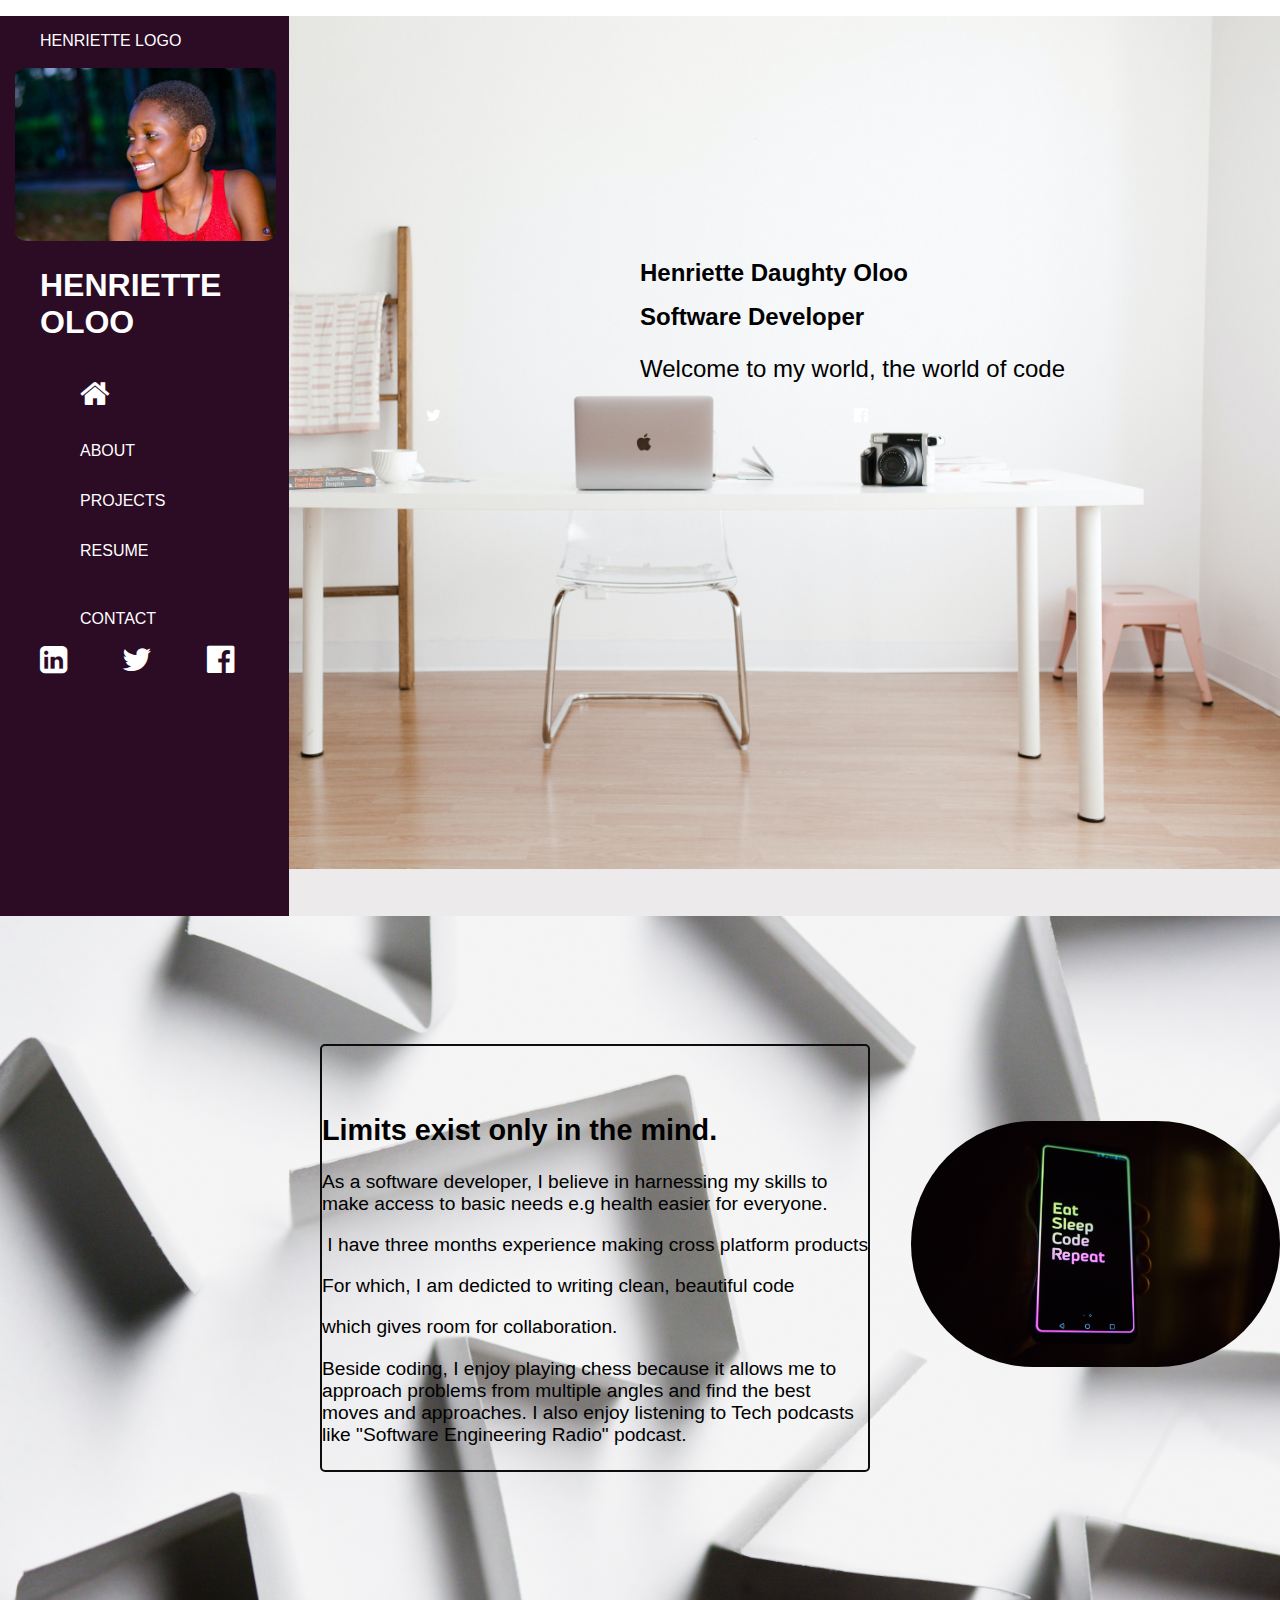
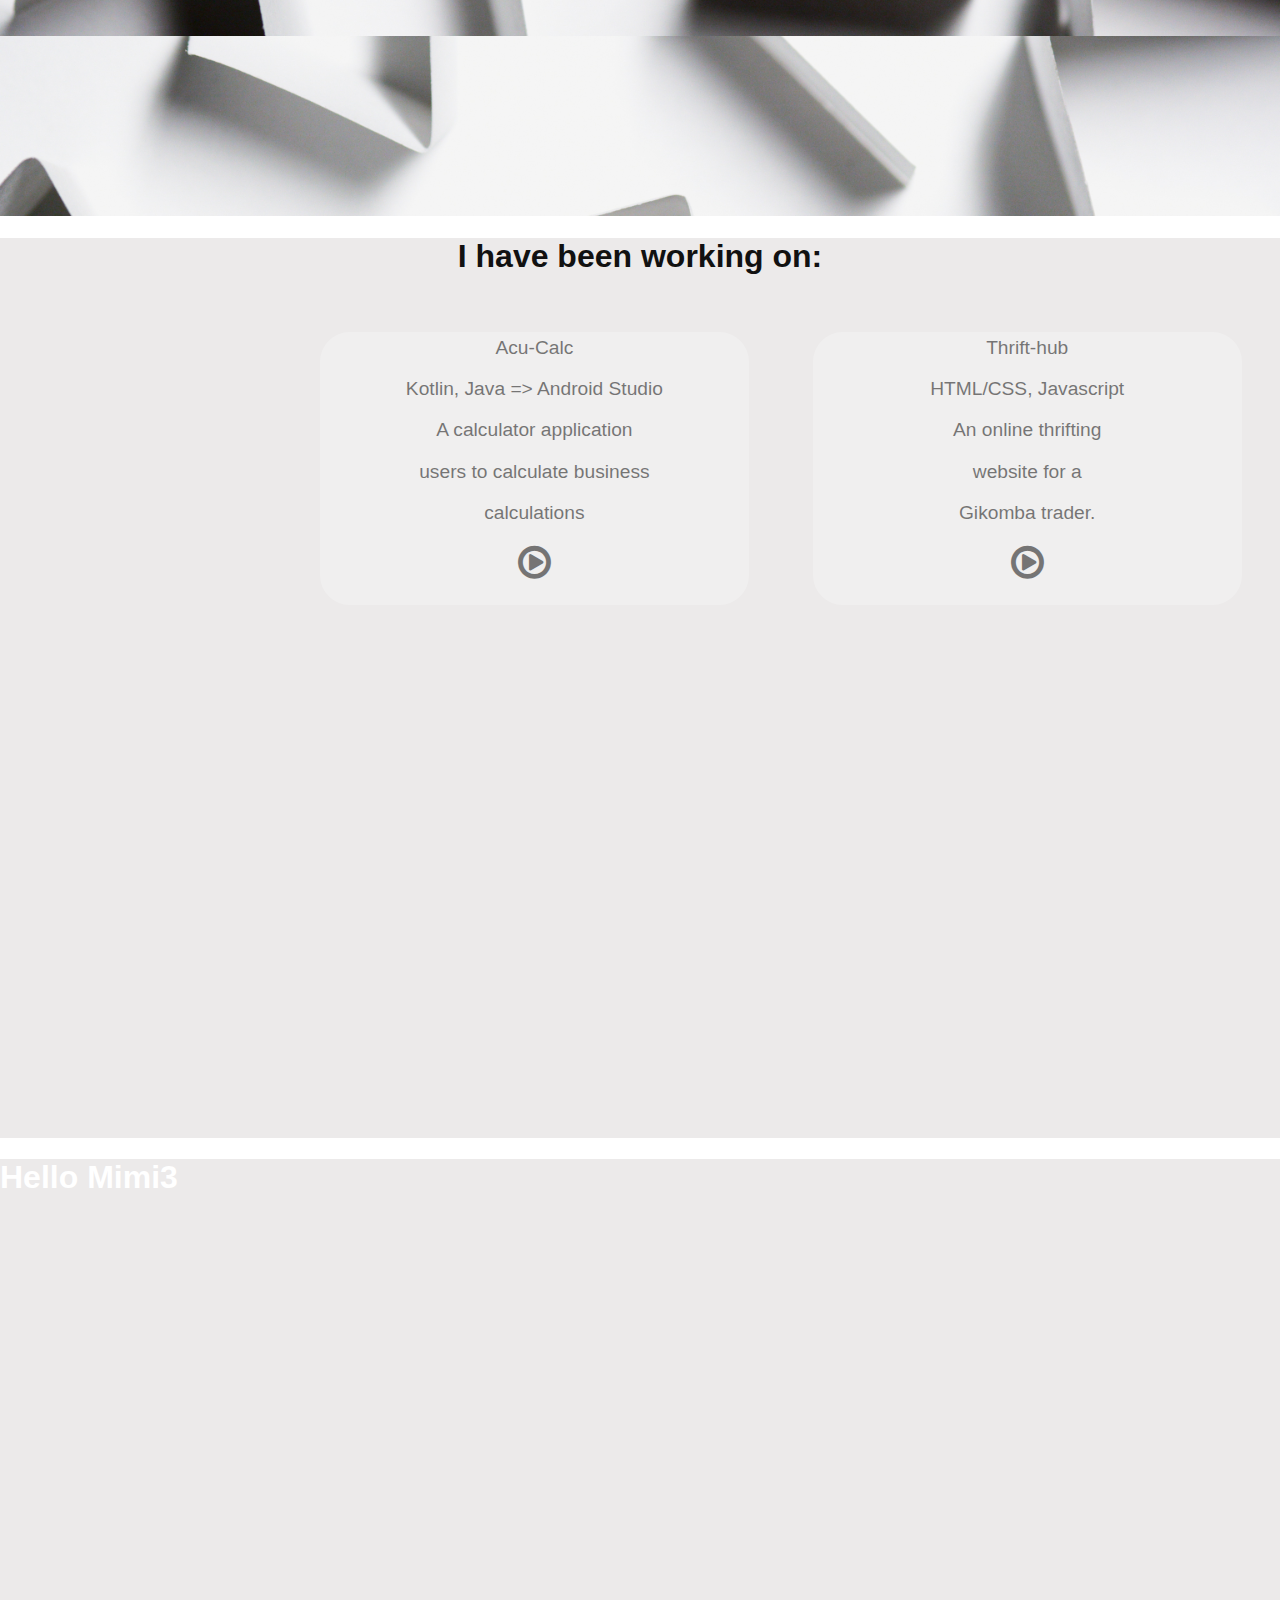
<file: index.html>
<!DOCTYPE html>
<html lang="en">
<head>
    <meta charset="UTF-8">
    <meta http-equiv="X-UA-Compatible" content="IE=edge">
    <meta name="viewport" content="width=device-width, initial-scale=1.0">
    <link rel="stylesheet" href="style.css">
    <link rel="stylesheet" href="index.js">
    <link rel="stylesheet" href="https://cdnjs.cloudflare.com/ajax/libs/font-awesome/4.7.0/css/font-awesome.min.css">
    
   
    <title>Henriette Oloo: Portfolio</title>
</head>

<body>
  <section class="all">
  <section id="home">
    <nav class="fixedNav" id="navigation">
      <ul>
            <!-- <li id="drop"><i class="fa fa-bars fa-2x" aria-hidden="true"></i></a></li> -->
            henriette Logo
            <br><br>
            <img id="cover" src="Images/profile.jpg" alt="">
            <br>
            <h1>Henriette Oloo</h1>

            <li><a href="#home"><i class="fa fa-home fa-2x" aria-hidden="true"></i></a></li>

              <br>
              <li><a href="#about">About</a></li>
              <li><a href="#projects">Projects</a></li>             
              <li><a href="#resume">Resume</a></li>
               <br>
               <br>
               <li><a href="#contacts">Contact</a></li>

              <div id="contIcon">
                <a href="https://www.linkedin.com/in/henriette-oloo/">
                  <i class="fa fa-linkedin-square fa-2x" aria-hidden="true"></i></a>
               <a href="https://twitter.com/HDaughty"><i class="fa fa-twitter fa-2x" aria-hidden="true"></i></a>
                <i class="fa fa-facebook-official fa-2x" aria-hidden="true"></i>
              <p> </p>
            </div> 


       </div>
      </ul>
    </nav>
    <h1 id="dedicated1" >Henriette Daughty Oloo</h1>
    <h1 id="dedicated2">Software Developer</h1>  
    <p id="dedicated3">Welcome to my world, the world of code</p>
    <div id="contIcon">
      <a href="https://www.linkedin.com/in/henriette-oloo/">
        <i class="fa fa-linkedin-square" aria-hidden="true"></i></a>
     <a href="https://twitter.com/HDaughty"><i class="fa fa-twitter" aria-hidden="true"></i></a>
      <i class="fa fa-facebook-official" aria-hidden="true"></i>
    <p> </p>
  </div> 

       

  </section>


  <section id="about">
    <div id="aboutMe"> 
      <div id="words">
          <br>
          <br>
      <!-- <p>I am a Software development student at AkiraChix</p> -->
      <h2>Limits exist only in the mind.</h2>
      <p>
        <!-- It is a fact that a day does not pass without someone getting sick. Born and raised in Kenya,
         I have experienced the toll that sickness and a lack of access to healthcare have on
          families. The experience is both painful and draining, especially in Kisumu where the doctor: patient 
          ratio is 1:70. -->
      </p>
<!-- <pre><p id="embark">Embarking on a journey of explosive creativity and problem solving. </p></pre> -->
        <!-- <p id="dedicated"> <p id="lang">tools like Android Studio.</p>  -->
        <p>As a software developer, I believe in harnessing my skills to make access to basic needs e.g health easier for everyone.</p>
        <pre><p id="embark"> I have three months experience making cross platform products</p></pre>
  
      <p>For which, I am dedicted to writing clean, beautiful code</p>
      <p>which gives room for collaboration.</p>
      <!-- <p>I aim to join in and explore the limitless possibilities of software development</p> -->


      <!-- <p>Currently delving into ideas of life for meaningfull impact. </p> -->
      <p>Beside coding, I enjoy playing chess because 
        it allows me to approach problems from multiple angles and
         find the best moves and approaches. I also enjoy listening to Tech podcasts like "Software Engineering Radio" podcast. </p>

      <h2></h2>
      </div>
      <div>
          <img id="picture2" src="Images/code.jpg" alt="">

      </div>
     </div>

  </section>

  <section id="projects">
    <h1>I have been working on:</h1>
    <br><br>
    <div id="theProjects">

      <div id="words1">
        <a id="black" href="https://github.com/HenrietteDaughtyOloo/Acu_Calc_Kotlin.git"> Acu-Calc</a>
        <p>Kotlin, Java => Android Studio</p>
        <p>A calculator application </p>
        <p> users to calculate business </p>
      <p> calculations</p>
        <p><a href="https://appetize.io/app/rrejpe7ze5hzaw6tagtz6okjvy">   
          <i class="fa fa-play-circle-o fa-2x" aria-hidden="true"></i></a></p>
      </div>

      <div id="words2"> 
        <a id="black" href="https://github.com/HenrietteDaughtyOloo/ecomerce_html_css.git">Thrift-hub</a>
        <p>HTML/CSS, Javascript</p>
        <p>An online thrifting</p>
          <p>website for a </p>
           <p>Gikomba trader.</p>

        <p><a href="https://henriettedaughtyoloo.github.io/ecomerce_html_css/">
          <i class="fa fa-play-circle-o fa-2x" aria-hidden="true"></i></a></p>      
      </div>

    </div>
  </section>

  <section id="resume">
    <h1>
      Hello Mimi3
    </h1>
  </section>


 


  <section id="contacts">
    <h1>
      Hello Mimi5
    </h1>
  </section>

  </section>




</body>
</html>
</file>
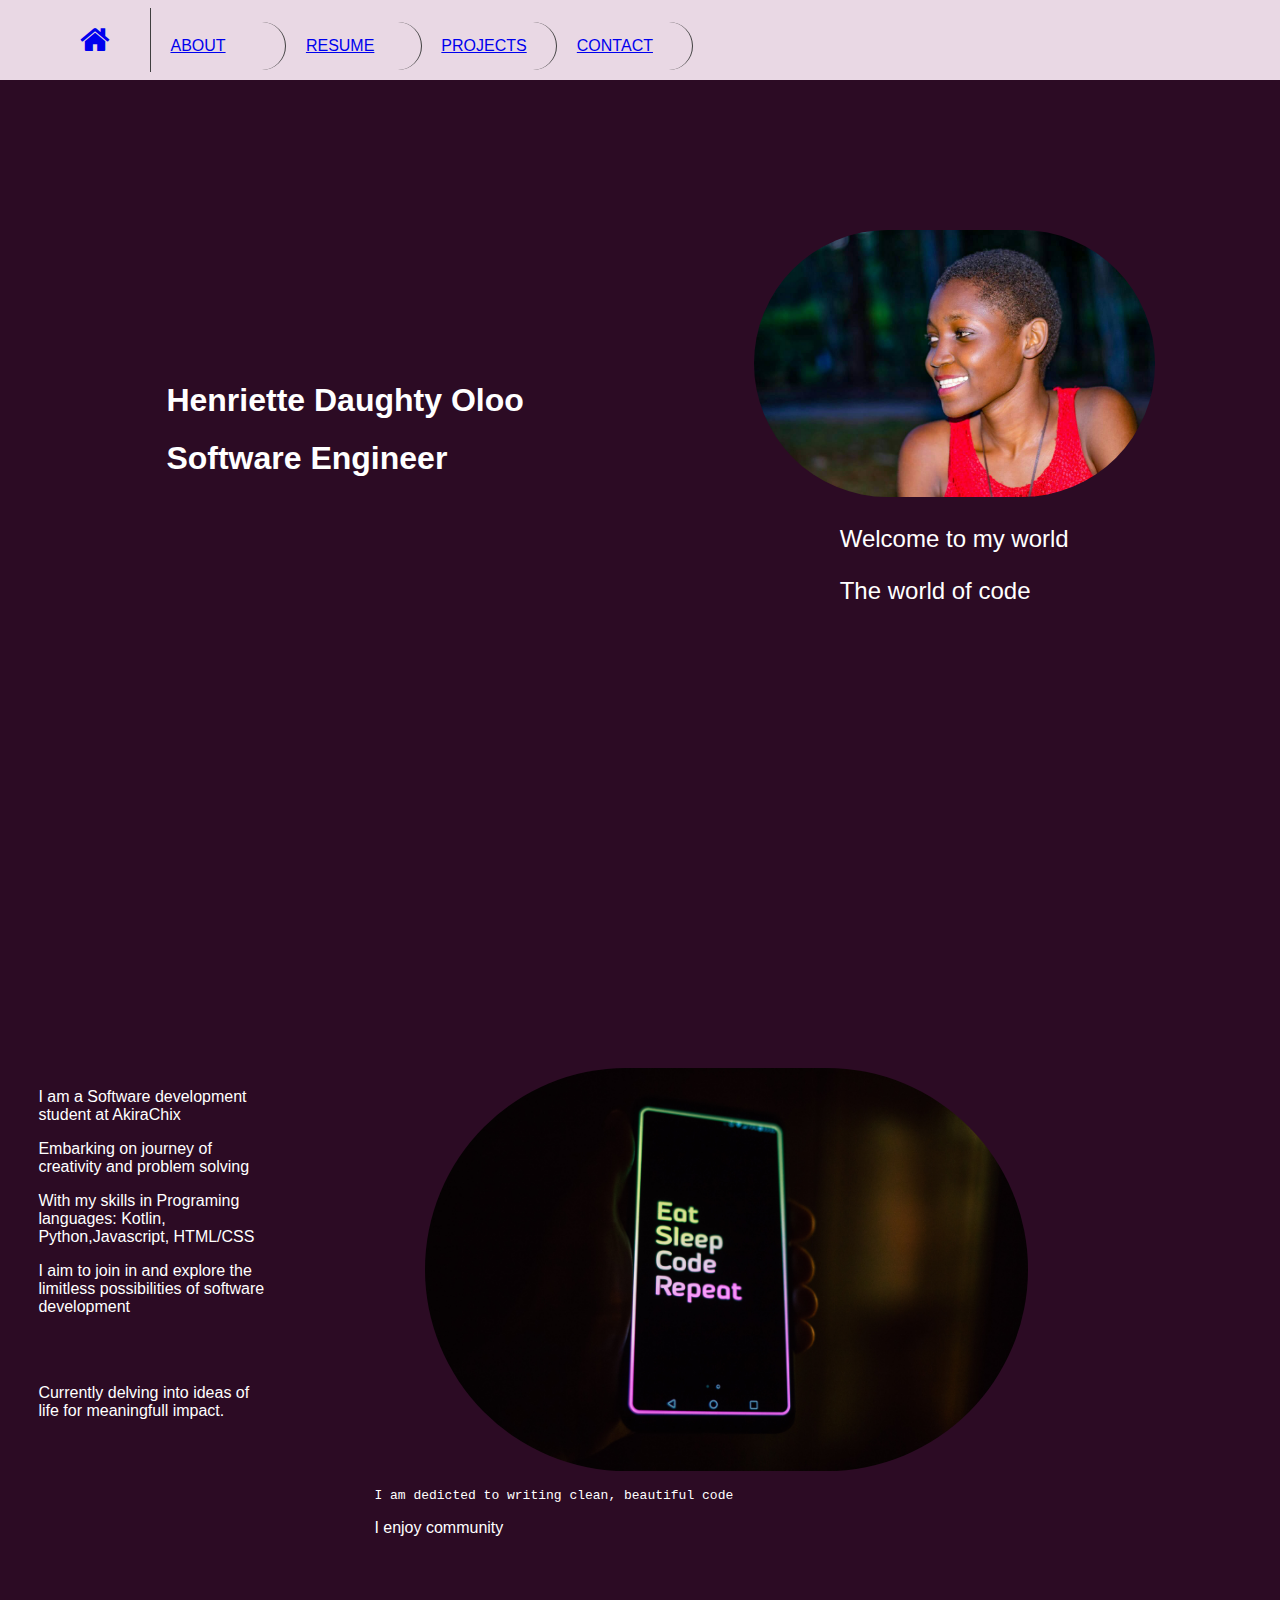
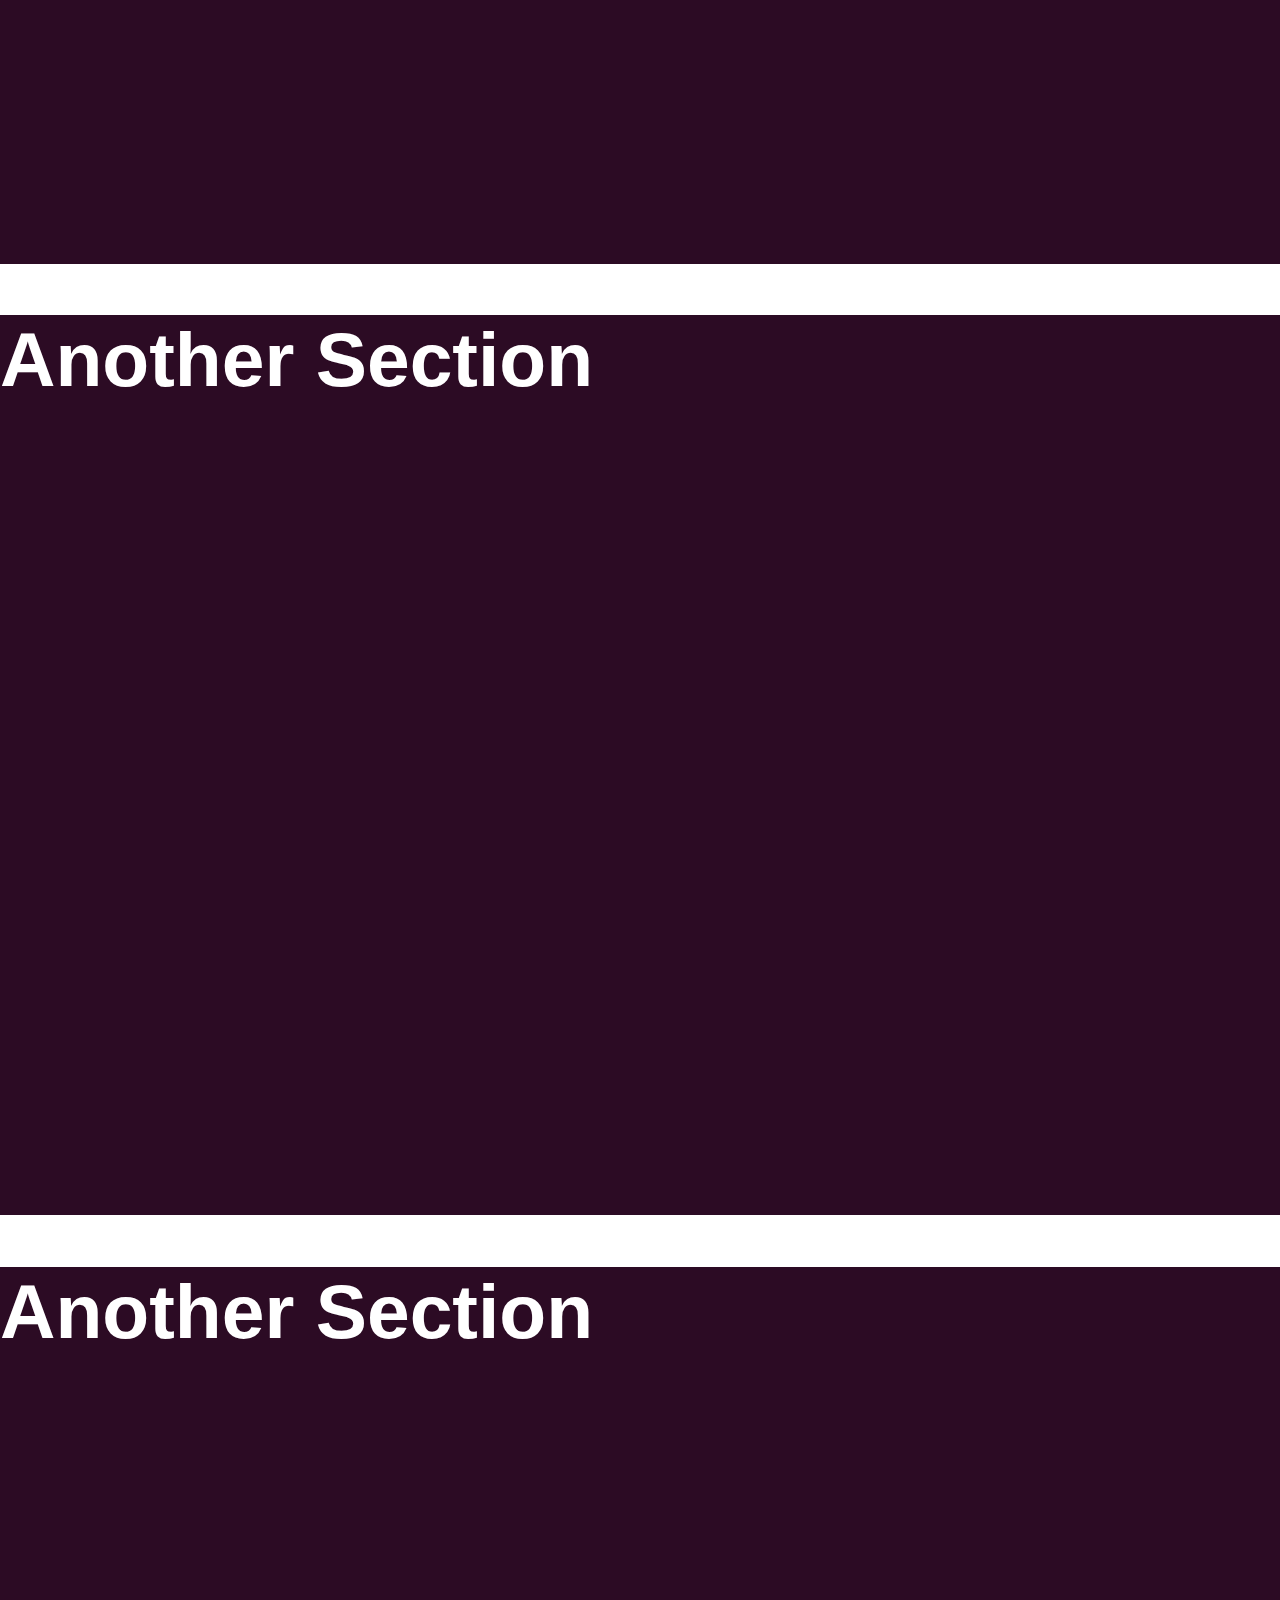
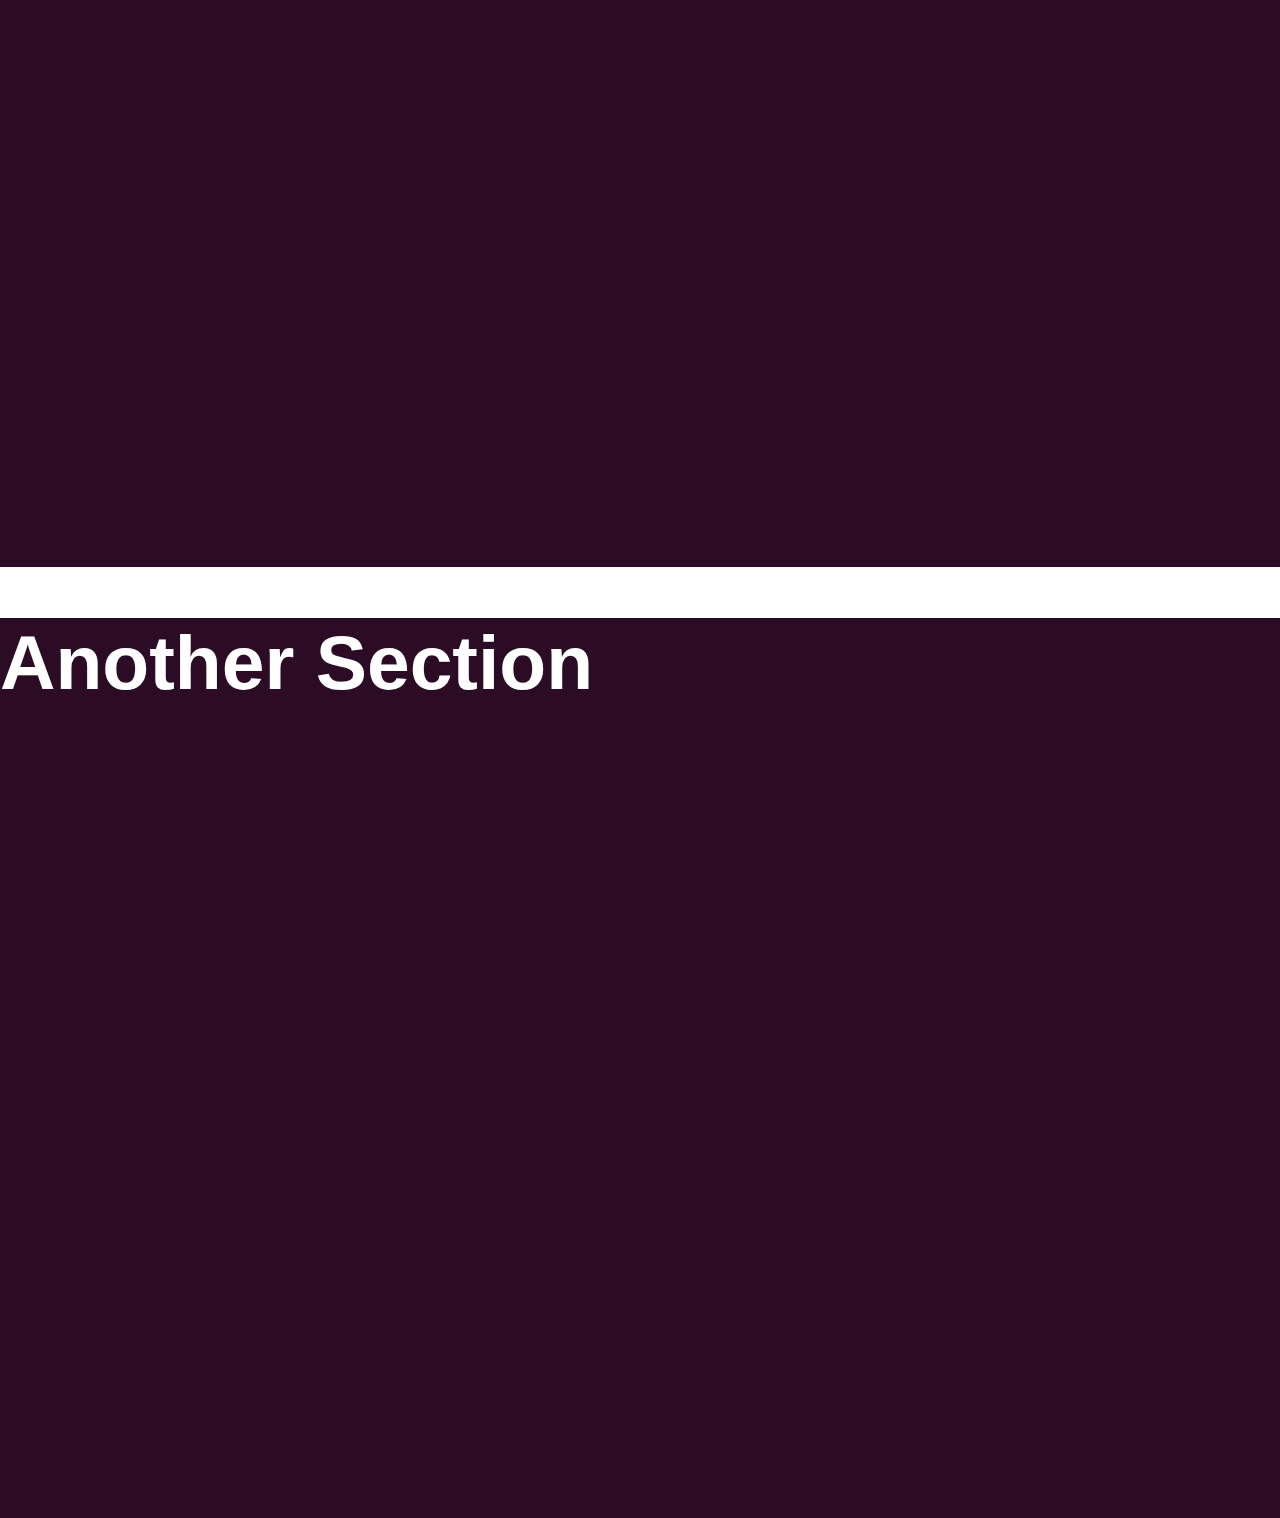
<file: sticker.html>
<!DOCTYPE html>
<html lang="en">
<head>
    <meta charset="UTF-8">
    <meta http-equiv="X-UA-Compatible" content="IE=edge">
    <meta name="viewport" content="width=device-width, initial-scale=1.0">
    <link rel="stylesheet" href="sticker.css">
    <link rel="stylesheet" href="https://cdnjs.cloudflare.com/ajax/libs/font-awesome/4.7.0/css/font-awesome.min.css">
    <title> sticker Menu</title>
</head>
<body>
    <section id="homeSection">
        <nav class="sticky" id="navigation">
            <ul>
                <li><a href="#homeSection"><i class="fa fa-home fa-2x" aria-hidden="true"></i></a></li>
                <li id="about"><a href="#aboutSection">About</a></li>
               <li id="about"><a href="#resumeSection">Resume</a></li>
               <li id="about"><a href="#projectsSection">Projects</a></li>
                <li id="about"><a href="#contactsSection">Contact</a></li>


            </ul>
        </nav>
        
        <div id="homed">
        <div id="nameAndPic">
            <div id="name">
        <h1>Henriette Daughty Oloo</h1>
        <h1>Software Engineer</h1>

        </div>
        <div id="pic">
            <img id="picture" src="Images/profile.jpg" alt="profile picture">
            <p id="dedicated1">Welcome to my world </p>
            <p id="dedicated1">The world of code</p>

        </div>
        </div>
        </div>
        <br>
        <br>
        
        

    </section>
    <section id="aboutSection">
        <br>
        <br><br>
       <div id="aboutMe"> 
        <div id="words">
            <br>
            <br>
            <br>
        
        <p>I am a Software development student at AkiraChix</p>
        <p>Embarking on journey of creativity and problem solving </p>
        <p>With my skills in Programing languages: 
            Kotlin, Python,Javascript, HTML/CSS</p>
      <p>I aim to join in and explore the limitless possibilities of software development</p>
        <br>
        <br>
        <p>Currently delving into ideas of life for meaningfull impact. </p>
        <h2></h2>
        </div>
        <div>
            <img id="picture2" src="Images/code.jpg" alt="">
           <pre><p id="dedicated">I am dedicted to writing clean, beautiful code</p></pre>
            <p id="dedicated">I enjoy community</p>

        </div>
       </div>
    </section>

    <section id="resumeSection">
        <h1>Another Section</h1>
    </section>
    <section id="projectsSection">
        <h1>Another Section</h1>
    </section>
    <section id="contactsSection">
        <h1>Another Section</h1>
    </section>
   

    <script src="index.js"></script>
</body>
</html>
</file>
<file: style.css>
@keyframes bounce{
  0%{
    transform: translateY(0);
  }
  50%{
    transform: translateY(-20px);
  }
  100%{
    transform: translateY(0);
  }
}
body{
  margin: 0;
  font-family: Arial, Helvetica, sans-serif;
}
section{
  /* background-color: #1ea2eb; */
/* background-color: #ebbbdc; */
background-color: rgb(236, 234, 234);
/* background-color: #647295; */
/* background-color: #c0A9BD; */
color: white;
  height: 100vh;
  /* display: flex;
  justify-content: center; */
  /* align-items: center; */
}

#home{
  background-image: url(Images/pictured7.jpg);
background-size: 100%;
background-repeat: no-repeat;

}
ul li{
  display: inline-block;
  padding: 16px 40px;
  color: white;
  text-decoration: none;
  /* border-right: solid #3f3f3f; */
  
}
ul, a{  
  text-decoration: none;  
  color: white;  
  font-family: Arial, Helvetica, sans-serif;  
  }  
#dropdown a{
  /* border-right: greenyellow; */
  display: block;
}
#cover{
  width: 105%;
  margin-left: -25px;
  /* margin-right: 10%; */
  border-radius: 5%;
}
#dedicated1{
  margin-left: 50%;
  padding-top: 19%;
 font-size: x-large;
  color:black;
 }
 #dedicated2{
  margin-left: 50%;
  /* padding-top: 25%; */
 font-size: x-large;
  color:black;
  position: relative;
  animation-name: bounce;
  animation-duration: 2s;
  animation-iteration-count: infinite;
  /* animation-iteration-count:inherit; */
  animation-timing-function: cubic-bezier(0.165, 0.84, 0.44, 1);

 }
 #dedicated3{
  margin-left: 50%;
  /* padding-top: 25%; */
 font-size: x-large;
  color:black;
  /* position: relative;
  animation-name:pop;
  animation-duration: 2s;
  animation-iteration-count: infinite;
  /* animation-iteration-count:inherit; */
  /* animation-timing-function: cubic-bezier(0.165, 0.84, 0.44, 1); */ 

 }


.fixedNav{
  position: fixed;
  min-width: 289px;
  margin-top: 0px;
  left: 0px;
  height: 100vh;


}
#navigation{
  font-size: medium;
  width: 10%;
  background-color: #2c0b24;
  /* background-color: #111; */
/* background-color: purple; */
/* background-color: #94a7ae; */
color: white;
  text-transform: uppercase;
  align-items: center;  

}
#contIcon{
  bottom: 0;
  display: flex;
  justify-content: space-between;
  /* color: #111; */
}

#about{
  background-image: url(Images/pictured8.jpg);
  background-size: 100%;
}
#embark{
  font-family: Arial, Helvetica, sans-serif;
}
#picture2{
  border-radius: 70vh;
  margin-left: 10%;
  margin-top: 50%;
  /* border-radius: 50%; */
  width: 90%;

  position: relative;
  animation-name: bounce;
  animation-duration: 2s;
  animation-iteration-count: infinite;
  /* animation-iteration-count:inherit; */
  animation-timing-function: cubic-bezier(0.165, 0.84, 0.44, 1);

 }
 #lang{
  color: #4b1f40;
  font-weight: bolder;
  margin-left: 3%;
 }

#aboutMe{
  display: flex;
  justify-content: space-between;
 }

 #dedicated{
  margin-left:10%;
  font-family: Arial, Helvetica, sans-serif;
 }
 #words{
  margin-left: 25%;
  font-size: larger;
  width: 50%;
  color: black;
  margin-top: 10%;
  border: solid rgb(14, 13, 13) 2px;
  border-radius: 5px;
 }

 #words1{
  margin-left: 25%;
  font-size: larger;
  /* font-weight: bolder; */
  width: 50%;
  color: black;
  border: solid 5px whitesmoke;
  border-radius: 30px;
  background-color: whitesmoke;
  opacity: 0.5;

  /* position: relative;
  animation-name: bounce;
  animation-duration: 2s;
  animation-iteration-count: infinite;
  /* animation-iteration-count:inherit; */
  animation-timing-function: cubic-bezier(0.165, 0.84, 0.44, 1); 

 }
 #words2{
  margin-left: 5%;
  margin-right: 3%;
  font-size: larger;
  width: 50%;
  color: black;
  border: solid 5px whitesmoke;
  background-color: whitesmoke;
  opacity: 0.5;
  border-radius: 30px;

  /* position: relative;
  animation-name: bounce;
  animation-duration: 2s;
  animation-iteration-count: infinite;
  /* animation-iteration-count:inherit; */
  animation-timing-function: cubic-bezier(0.165, 0.84, 0.44, 1); 

  
 }
 #words1  a{
  color: black;
 }
 #words2 a{
  color: black;
 }
#theProjects{
  display: flex;
  /* justify-content: space-between; */
}
#projects{
  color: #111;
  text-align: center;
}
#black{
  color: black;
}
</file>
<file: sticker.css>
body{
    margin: 0;
    font-family: Arial, Helvetica, sans-serif;

}
.sticky{
   position: fixed;
   top: 0;
}

section{
    /* background-color: #1ea2eb; */
    background-color:#2c0b24;
    color: white;
    align-items: center;
    height: 100vh;
    }
    /*#647295*/
   

    section > h1{
        font-size: 6vw;
     }
     section:nth-child(even){
        background-color: #2c0b24;
     }
     #navigation {
        height: 80px;
        width: 100%;
        background-color: #E9D8E4;
        /* background-color: #111; */
        color: white;
        text-transform: uppercase;
        display: flex;
        align-items: center; 
     }
     nav li{
        display: inline-block;
        color: white;
        padding: 16px 40px;
        border-right: 1px solid #3f3f3f;
     }

     /* #navigation:not(.sticky){
        position: absolute;
        bottom: 0;

     } */
     #homeSection{
      
      
      margin-top: 5%;
      height: 100vh;
       }
       #homed{
         display: flex;
      justify-content: space-between;
       }
       #aboutbtn{
         margin-left: 100vh;
         margin-top:0%;
       }
  
     #nameAndPic{
      display: flex;
      justify-content: space-between;
      padding: 3%;
      margin-left: 10%;
      margin-top: 10%;
     }
     #picture{
      border-radius: 60vh;
      margin-left: 15%;
      /* border-radius: 50%; */
      width: 70%;
     }
     #name{
      margin: auto;
      color:white;
      font-weight: bolder;
      width: 100%;
      font-family: Arial, Helvetica, sans-serif;
     }
     #dedicated1{
      margin-left:30%;
      font-size: x-large;
      color: white;
     }
     #about{
      width:100px;
      padding: 15px;
      /* background-color:; */
      color: white;
      border-radius: 300px;
     }
     #unleash{
      margin-top: 0%;
     }
     #picture2{
      border-radius: 60vh;
      margin-left: 15%;
      margin-top: 5%;
      /* border-radius: 50%; */
      width: 60%;
     }
     #aboutMe{
      display: flex;
      justify-content: space-between;
     }
     #aboutMe h2{
      font-family: Arial, Helvetica, sans-serif;
     }
     #dedicated{
      margin-left:10%;
     }
     #words{
      margin-left: 3%;
      width: 100%;
     }
</file>
